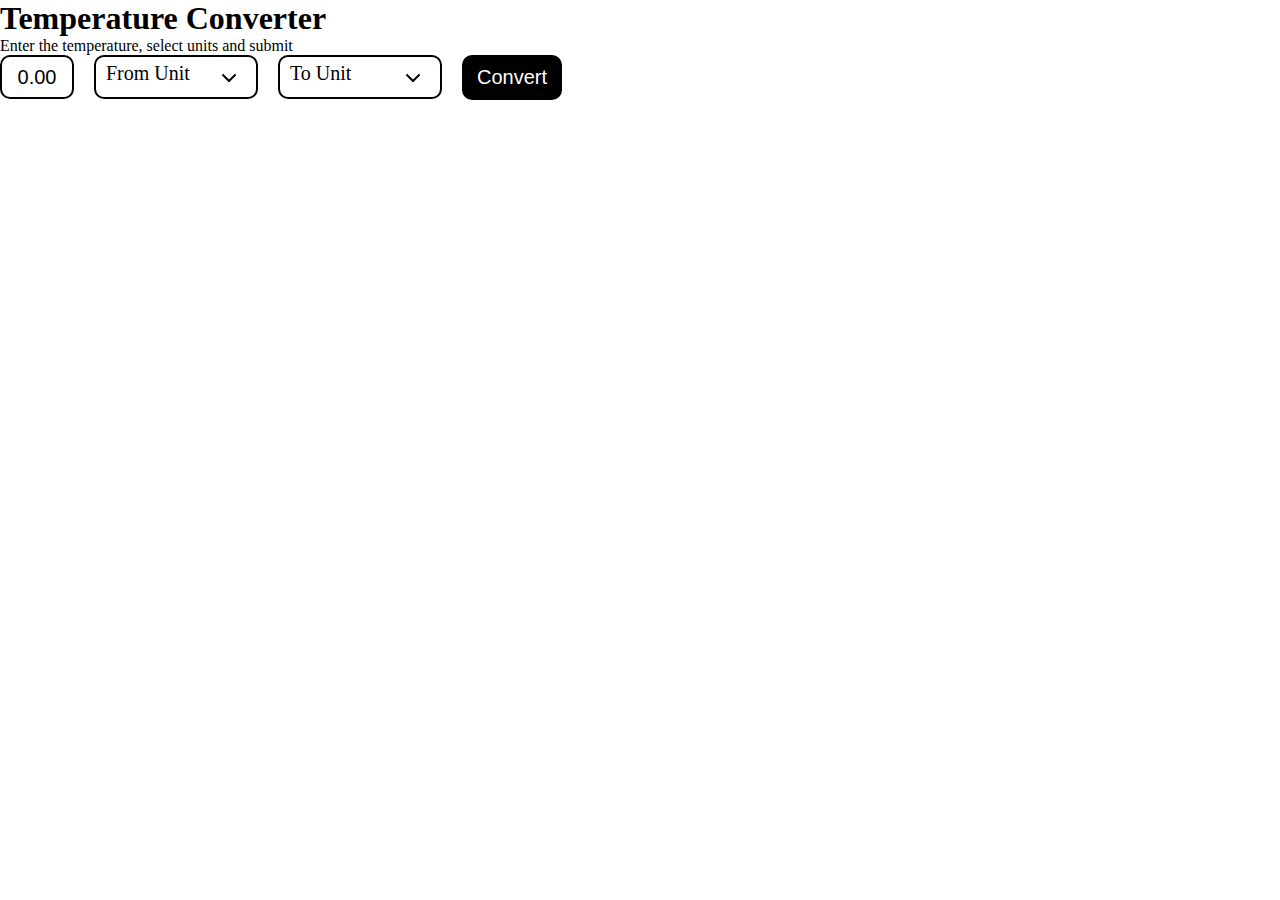
<file:  Temperature Converter /index.html>
<!DOCTYPE html>
<html lang="en">
<head>
	<meta charset="UTF-8">
	<meta name="viewport" content="width=device-width, initial-scale=1.0">
	<link rel="stylesheet" href="style.css">
	<script src='app.js' defer></script>
	<title> Temperature Converter </title>
</head>
<body>
	<div class="content">
		<h1>Temperature Converter</h1>
		<p>Enter the temperature, select units and submit</p>
		<div class="dev">
			<input type="text" placeholder='0.00' class='input'>
			<div class="dropdown">
				<p>From Unit</p>
				<ul class="list1 hidden">
					<li>Fahrenhreit</li>
					<li>Celseus</li>
					<li>Kelvin</li>
				</ul>
			</div>
			<div class="dropdown2">
				<p>To Unit</p>
				<ul class="list2 hidden">
					<li>Fahrenhreit</li>
					<li>Celseus</li>
					<li>Kelvin</li>
				</ul>
			</div>
			<button class='btn_convert'>Convert</button>
			
		</div>
	</div>
</body>
</html>
</file>
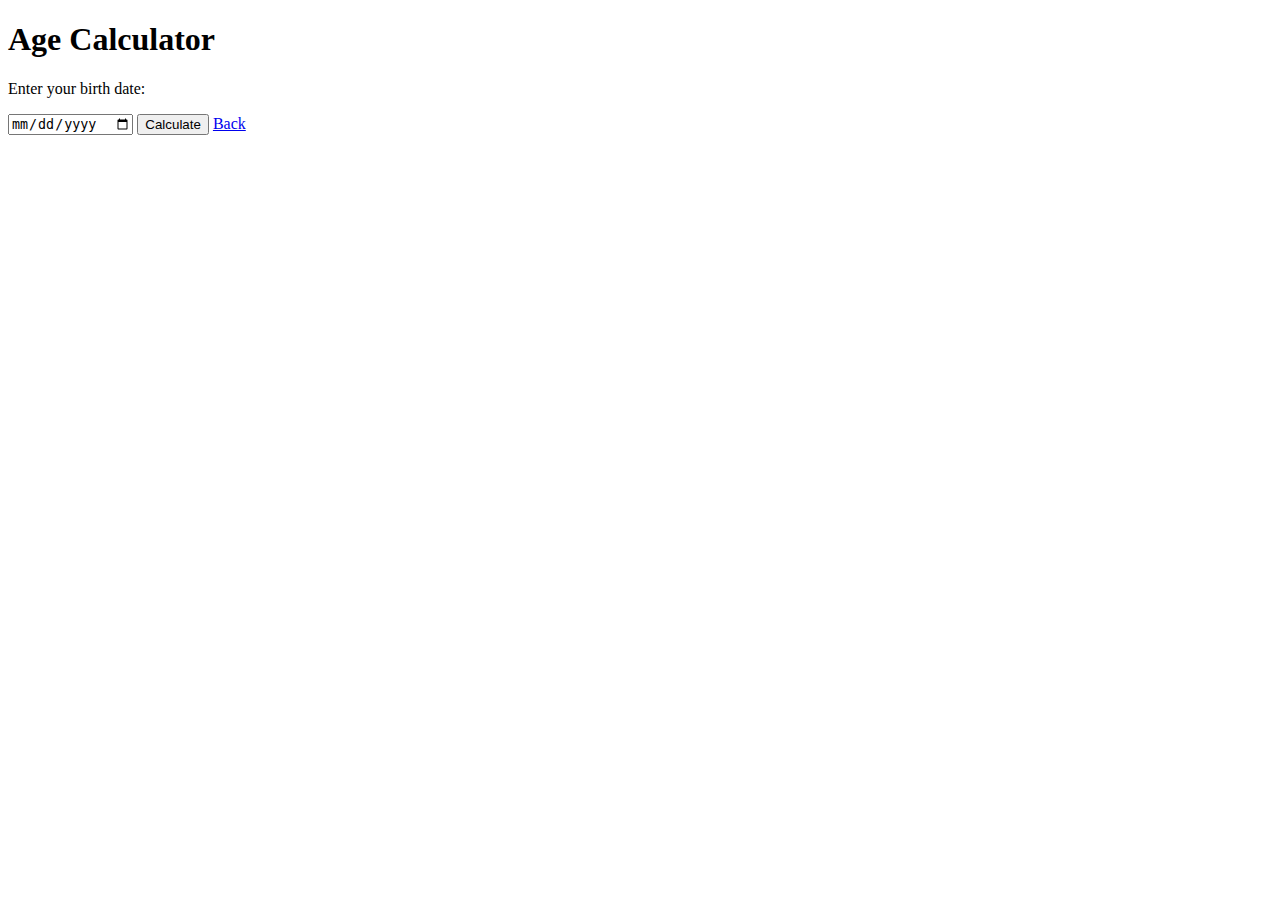
<file: Age calculator/index.html>
<!DOCTYPE html>
<html lang="en">
  <head>
    <meta charset="UTF-8" />
    <meta name="viewport" content="width=device-width, initial-scale=1.0" />
    <title>Age Calculator</title>
    <scripе type='module' src="luxon.js"defer></script>
    <script type='module' src="app.js" defer></script>
  </head>
  <body>
		<h1>Age Calculator</h1>
		<p>Enter your birth date:</p>
		<input type="date">
		<button>Calculate</button>
    <a href="https://veidd.github.io/projects_r/">Back</a>
	</body>
</html>
</file>
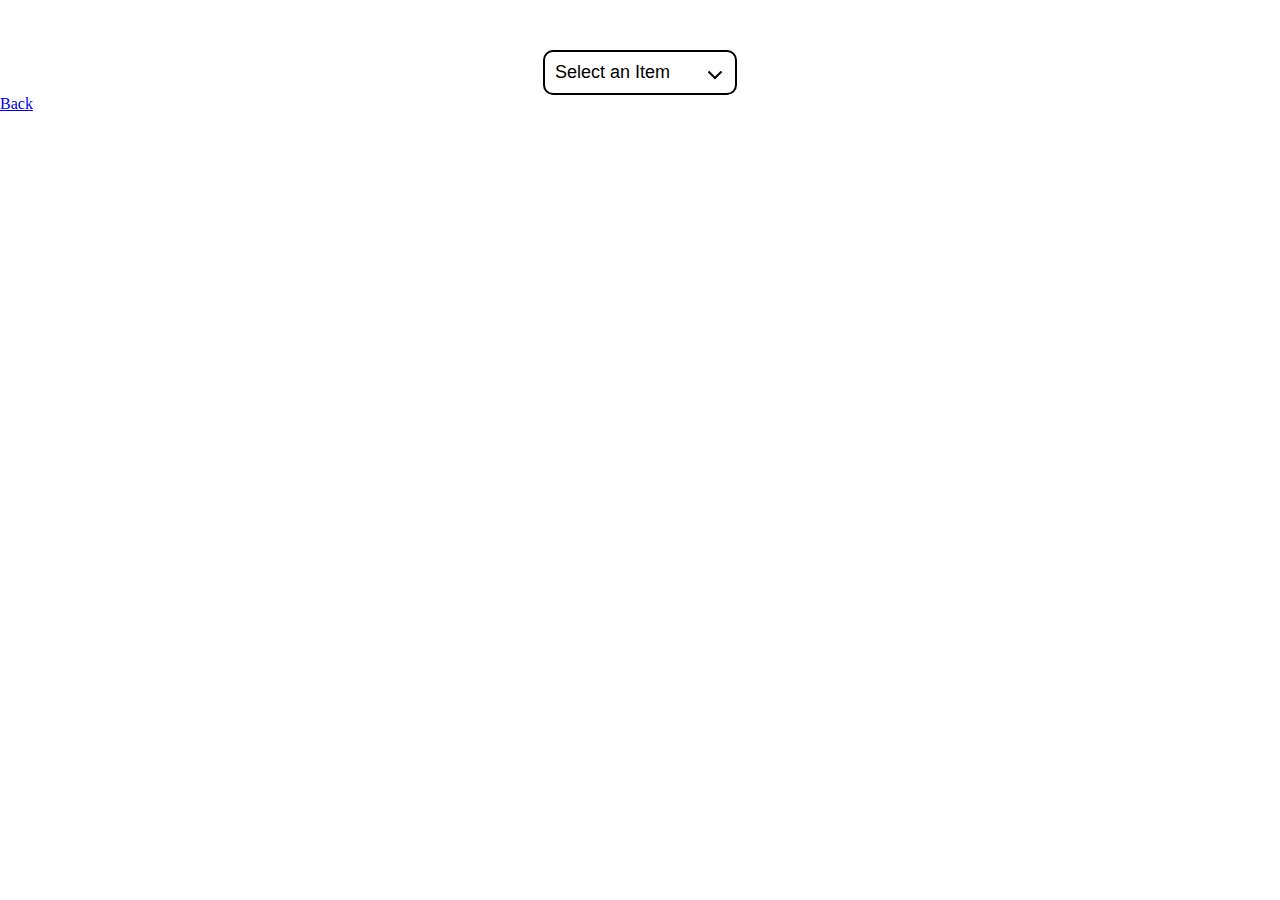
<file: DropDown/index.html>
<!DOCTYPE html>
<html lang="en">
  <head>
    <meta charset="UTF-8" />
    <meta name="viewport" content="width=device-width, initial-scale=1.0" />
    <title>Document</title>
    <link rel="stylesheet" href="style.css" />
    <script src="app.js" defer></script>
  </head>
  <body>
    <div class="container">
      <div class="dropdown">
        <p class="title">Select an Item</p>
      </div>
      <div class="elements hidden">
        <div class="element">First Item</div>
        <div class="element">Second Item</div>
        <div class="element">Third Item</div>
        <div class="element">Fourth Item</div>
        <div class="element">Fifth Item</div>
      </div>
      <div class="krug hidden"></div>
    </div>
    <a href="/index.html">Back</a>
  </body>
</html>
</file>
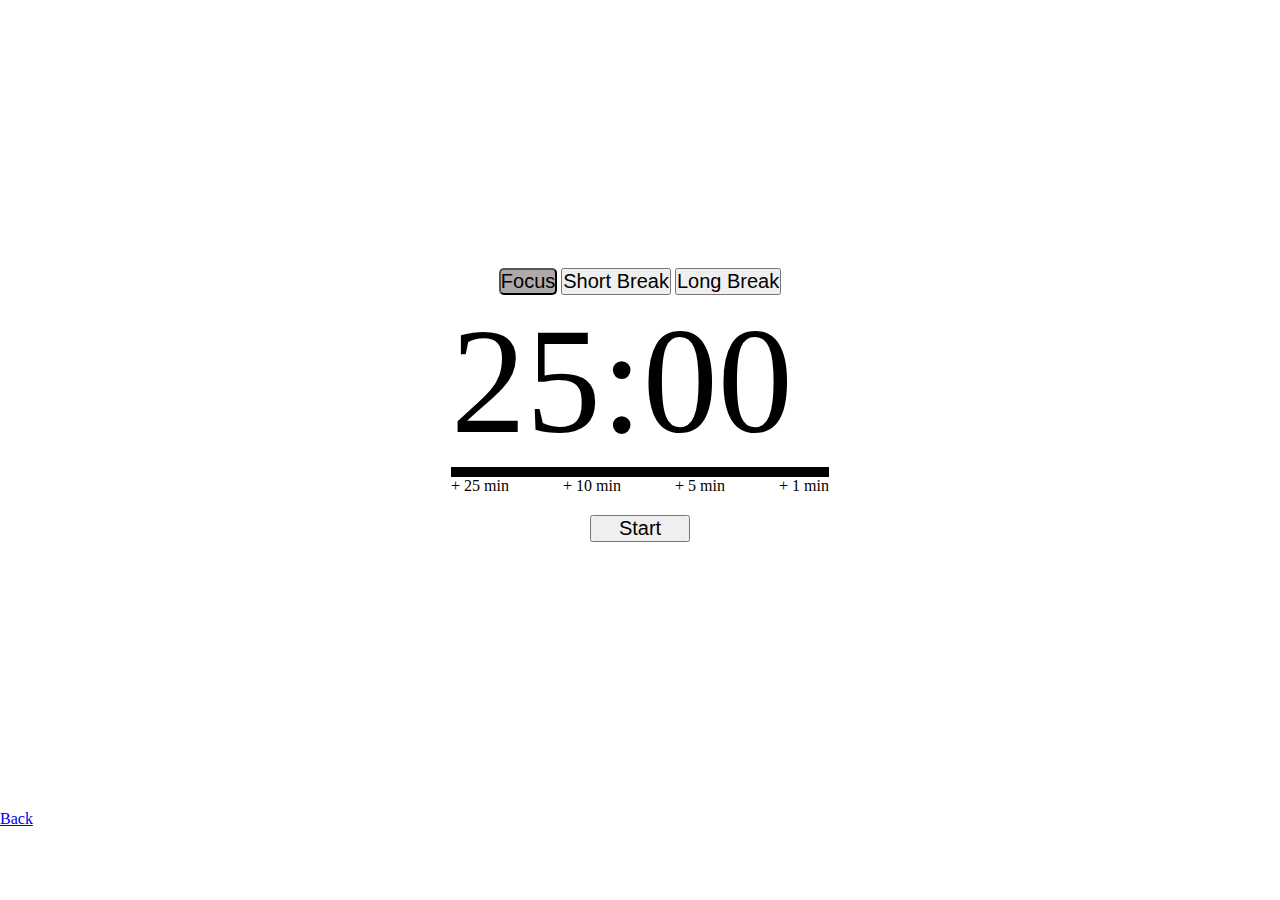
<file: Promodo timer/index.html>
<!DOCTYPE html>
<html lang="en">
<head>
	<meta charset="UTF-8">
	<meta name="viewport" content="width=device-width, initial-scale=1.0">
	<link rel="stylesheet" href="style.css">
	<script type='module' src='humanReadable.js' defer></script>
	<script type='module' src='app.js' defer></script>
	<title>Timer</title>
</head>
<body>
	<div class="content">
		<div class="btns">
			<button class="btn active" data-tab-id="1">Focus</button>
			<button class="btn" data-tab-id="2">Short Break</button>
			<button class="btn" data-tab-id="3">Long Break</button>
		</div>
		<div class="timer">
			<p class="timer_text">25:00</p>
			<div class="progress_bar"></div>
			<div class="add_time_div">
				<p class='add_time'>+ 25 min</p>
				<p class='add_time'>+ 10 min</p>
				<p class='add_time'>+ 5 min</p>
				<p class='add_time'>+ 1 min</p>
			</div>
			<div class="btns_control">
				<button class="start">Start</button>
				<button class="stop hidden">Stop</button>
				<button class="reset hidden">Reset</button>
			</div>
		</div>
	</div>
	<a href="https://veidd.github.io/projects_r/">Back</a>
</body>
</html>
</file>
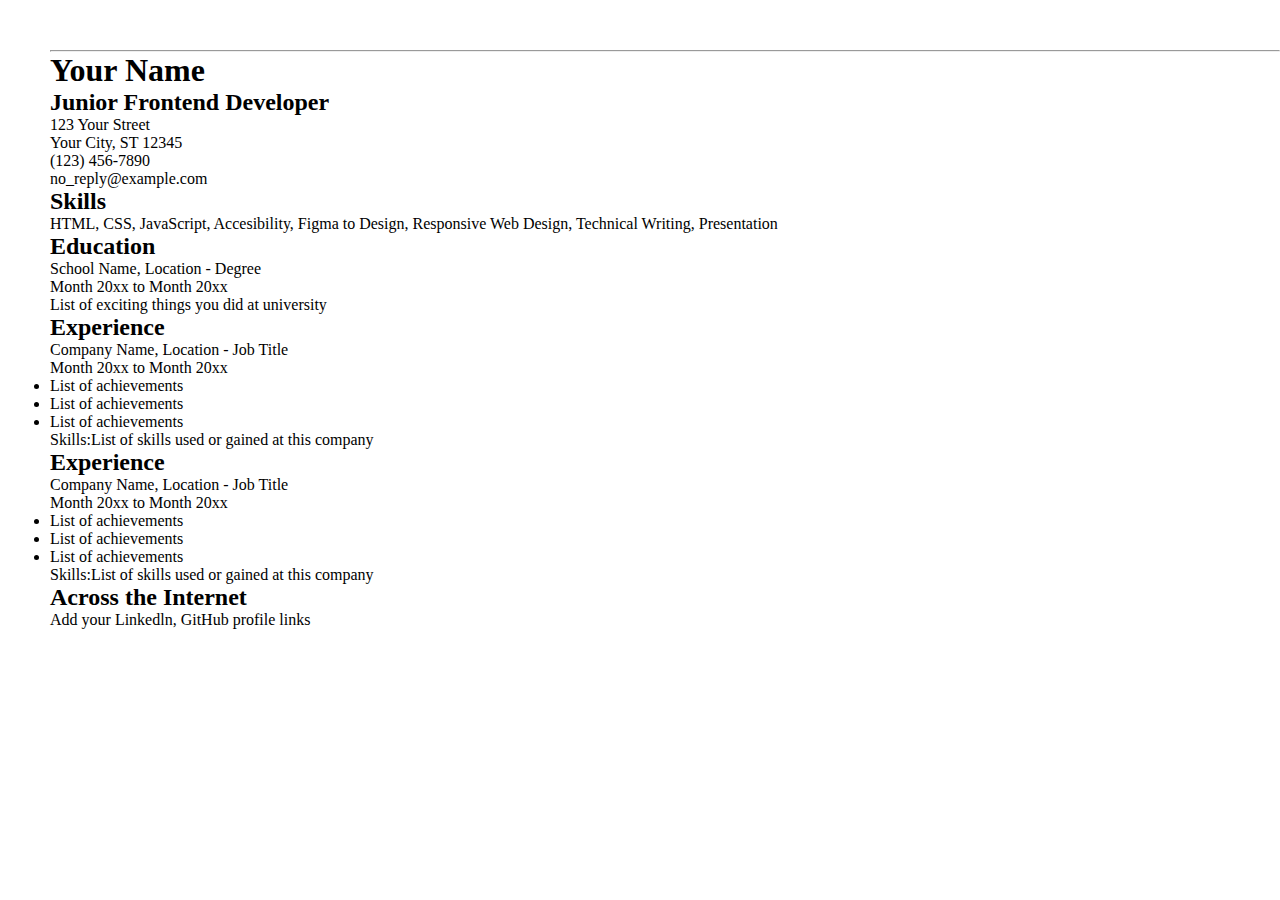
<file: Single-Page CV /index.html>
<!DOCTYPE html>
<html lang="en">
  <head>
    <meta charset="UTF-8" />
    <meta name="viewport" content="width=device-width, initial-scale=1.0" />
    <link rel="stylesheet" href="style.css" />
    <title>Single-Page CV</title>
  </head>
  <body>
    <div class="content">
      <hr />
      <div class="info">
        <h1>Your Name</h1>
        <h2>Junior Frontend Developer</h2>
        <p>123 Your Street</p>
        <p>Your City, ST 12345</p>
        <p>(123) 456-7890</p>
        <p>no_reply@example.com</p>
        <h2>Skills</h2>
        <p>
          HTML, CSS, JavaScript, Accesibility, Figma to Design, Responsive Web
          Design, Technical Writing, Presentation
        </p>
        <h2>Education</h2>
        <p>School Name, Location - Degree</p>
        <p>Month 20xx to Month 20xx</p>
        <p>List of exciting things you did at university</p>
        <h2>Experience</h2>
        <p>Company Name, Location - Job Title</p>
        <p>Month 20xx to Month 20xx</p>
        <ul>
          <li>List of achievements</li>
          <li>List of achievements</li>
          <li>List of achievements</li>
        </ul>
        <p>Skills:List of skills used or gained at this company</p>
        <h2>Experience</h2>
        <p>Company Name, Location - Job Title</p>
        <p>Month 20xx to Month 20xx</p>
        <ul>
          <li>List of achievements</li>
          <li>List of achievements</li>
          <li>List of achievements</li>
        </ul>
        <p>Skills:List of skills used or gained at this company</p>
        <h2>Across the Internet</h2>
        <p>Add your Linkedln, GitHub profile links</p>
      </div>
    </div>
  </body>
</html>
</file>
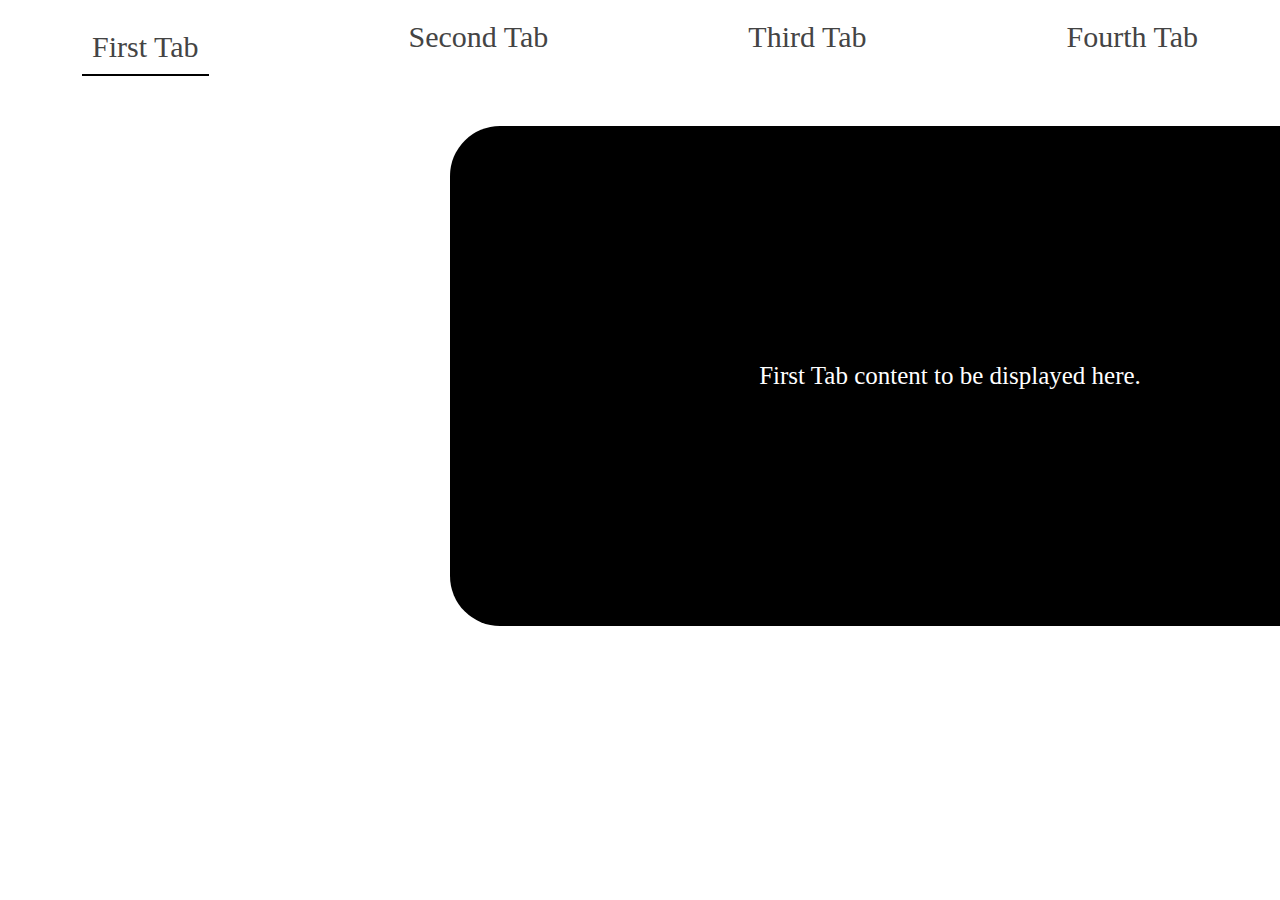
<file: Tabs/index.html>
<!DOCTYPE html>
<html lang="en">
  <head>
    <meta charset="UTF-8" />
    <meta name="viewport" content="width=device-width, initial-scale=1.0" />
    <link rel="stylesheet" href="style.css" />
    <script src="app.js" defer ></script>
    <title>Tabs</title>
  </head>
  <body>
    <div class="tabs">
      <p class='tab active' data-tab-id="1">First Tab</p>
      <p class='tab' data-tab-id="2">Second Tab</p>
      <p class='tab' data-tab-id="3">Third Tab</p>
      <p class='tab' data-tab-id="4">Fourth Tab</p>
    </div>
    <div class="content">
      <p class='p'>First Tab content to be displayed here.</p>
    </div>
  </body>
</html>
</file>
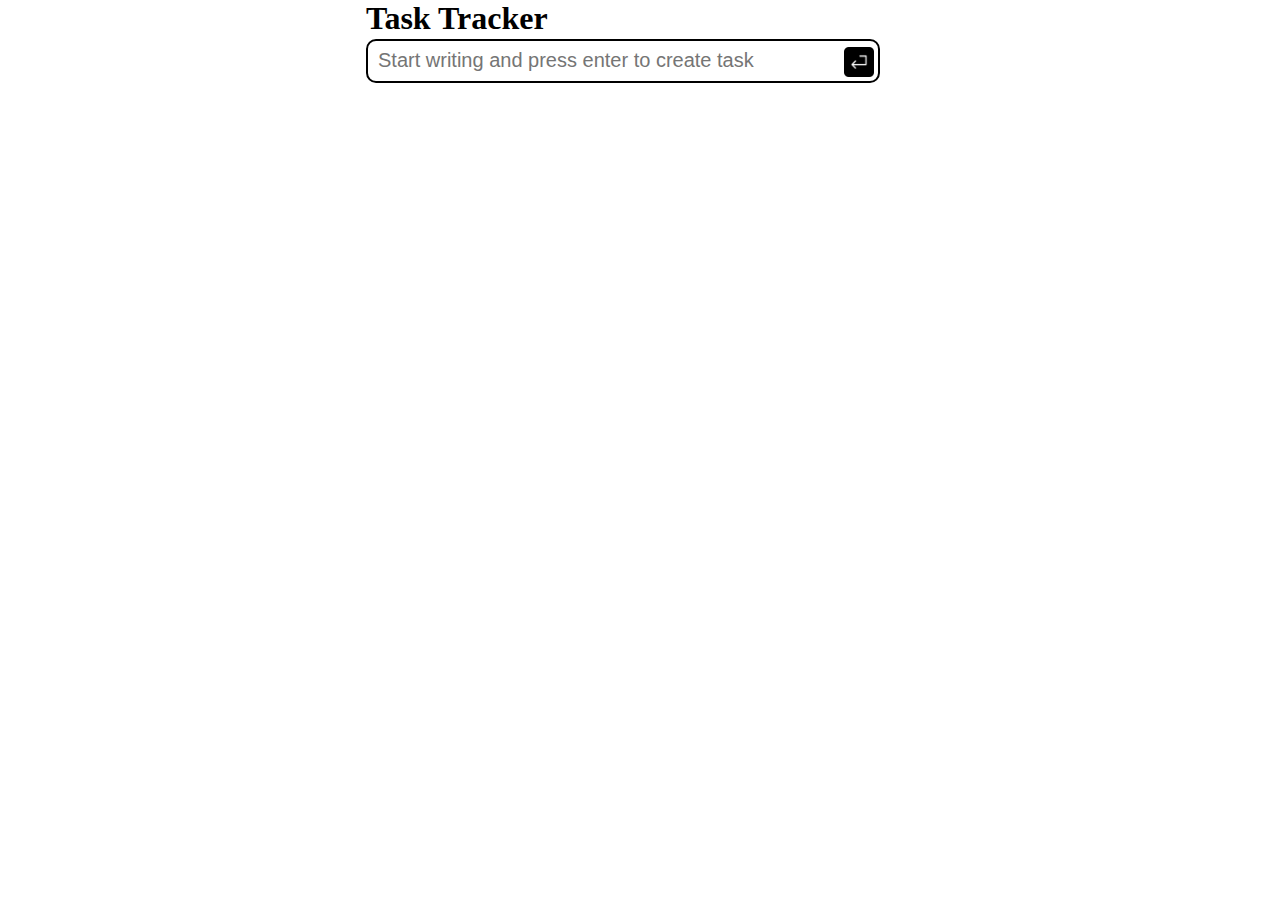
<file: Task-Tracker/index.html>
<!DOCTYPE html>
<html lang="en">
  <head>
    <meta charset="UTF-8" />
    <meta name="viewport" content="width=device-width, initial-scale=1.0" />
    <link rel="stylesheet" href="style.css" />
    <script src="app.js" defer></script>
    <title>Task-Tracker</title>
  </head>
  <body>
    <div class="container">
      <h1 class="title">Task Tracker</h1>
      <input type="text" placeholder="Start writing and press enter to create task" class="input"/>
      <img src="img/enter.png" alt="enter" class="enter" />
    </div>
  </body>
</html>
</file>
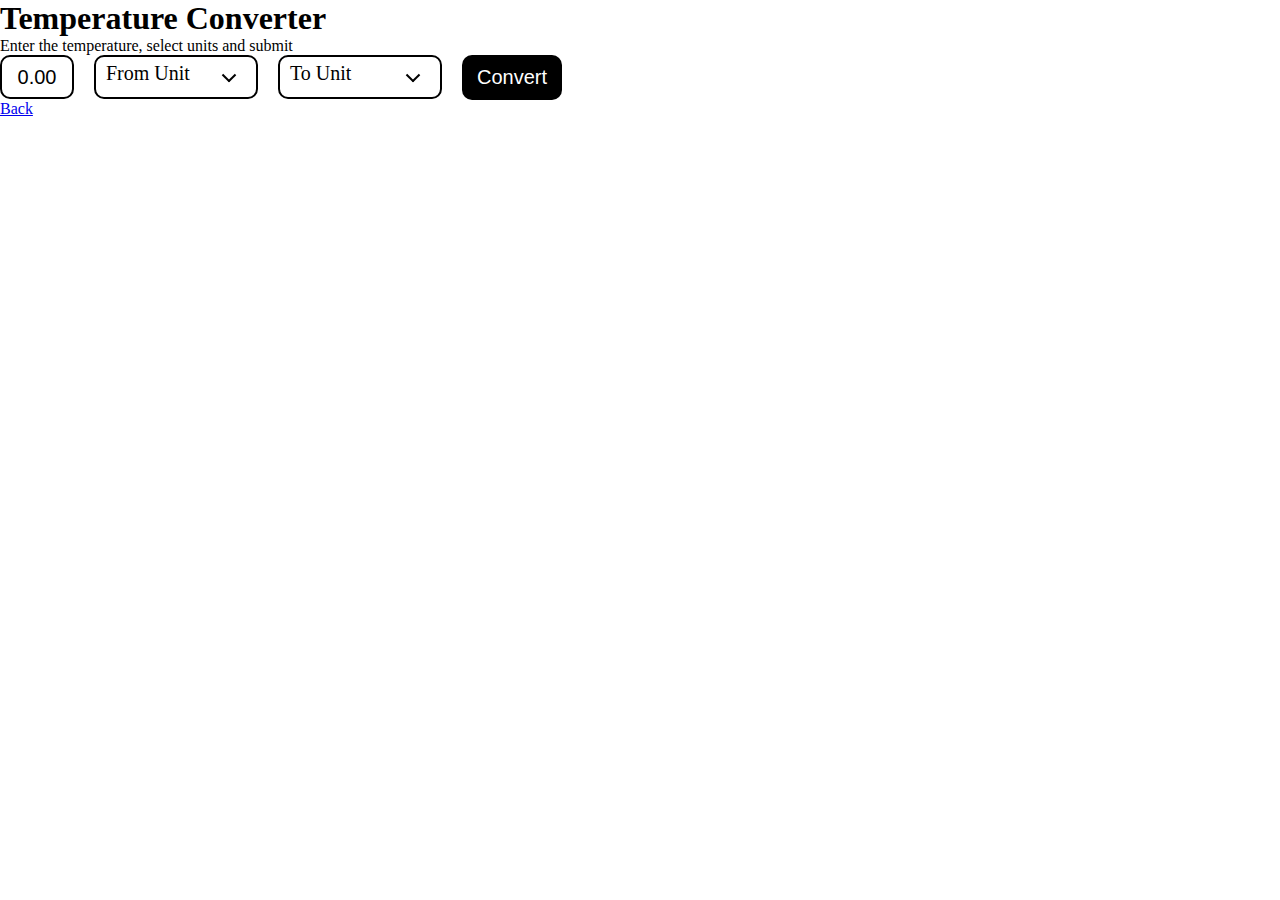
<file: Temperature Converter/index.html>
<!DOCTYPE html>
<html lang="en">
<head>
	<meta charset="UTF-8">
	<meta name="viewport" content="width=device-width, initial-scale=1.0">
	<link rel="stylesheet" href="style.css">
	<script src='app.js' defer></script>
	<title> Temperature Converter </title>
</head>
<body>
	<div class="content">
		<h1>Temperature Converter</h1>
		<p>Enter the temperature, select units and submit</p>
		<div class="dev">
			<input type="text" placeholder='0.00' class='input'>
			<div class="dropdown">
				<p class='check1'>From Unit</p>
				<ul class="list hidden">
					<li>Fahrenhreit</li>
					<li>Celseus</li>
					<li>Kelvin</li>
				</ul>
			</div>
			<div class="dropdown">
				<p class='check2'>To Unit</p>
				<ul class="list hidden">
					<li>Fahrenhreit</li>
					<li>Celseus</li>
					<li>Kelvin</li>
				</ul>
			</div>
			<button class='btn_convert'>Convert</button>
			
		</div>
		<p class='result'></p>
	</div>
	<a href="/index.html">Back</a>
</body>
</html>
</file>
<file:  Temperature Converter /style.css>
*{
	margin: 0;
	padding: 0;
}

.dev {
	display: flex;
	gap: 20px;
}

.input {
	width: 70px;
	height: 40px;
	border-radius: 10px;
	border: 2px solid black;
	text-align: center;
	color: black;
	font-size: 20px;
}
.input::placeholder {
	text-align: center;
	color: black;
	font-size: 20px;
}
.dropdown, .dropdown2 {
	cursor: pointer;
	p {
		width: 150px;
		height: 35px;
		border: 2px solid black;
		font-size: 20px;
		border-radius: 10px;
		padding-left: 10px;
		padding-top: 5px;
	}
}

.dropdown p::after, .dropdown p::before, .dropdown2 p::after, .dropdown2 p::before {
	content: '';
	width: 10px;
  height: 2px;
  background-color: black;
  display: block;
  float: right;
  position: relative;
  top: 15px;
	
}

.dropdown p::after, .dropdown2 p::after {
  transform: rotate(45deg);
	left: -15px;
}
.dropdown p::before, .dropdown2 p::before {
  transform: rotate(-45deg);
	left: -19px;
}

.hidden {
	display: none;
}

.list {
	list-style: none;
	border: 2px solid black;
	border-radius: 10px;
	margin-top: 5px;
	font-size: 20px;
	li {
		margin-top: 10px;
		margin-left: 10px;
	}
}

.btn_convert {
	background-color: black;
	width: 100px;
	height: 45px;
	border: none;
	border-radius: 10px;
	color: white;
	font-size: 20px;
	pointer-events: none;

}
</file>
<file: DropDown/style.css>
* {
  margin: 0;
  padding: 0;
}
.container {
  display: flex;
  flex-direction: column;
  align-items: center;
  margin-top: 50px;
}
.dropdown {
  border-radius: 10px;
  padding: 10px;
  width: 170px;
  font-size: 18px;
  font-family: "Gill Sans", "Gill Sans MT", Calibri, "Trebuchet MS", sans-serif;
  border: 2px solid black;
  cursor: pointer;
}
.title::before,
.title::after {
  content: "";
  width: 10px;
  height: 2px;
  background-color: black;
  display: block;
  float: right;
  position: relative;
  top: 12px;
}
.title::after {
  left: 2px;
  transform: rotate(45deg);
}
.title::before {
  right: 2px;
  transform: rotate(-45deg);
}
.active::after {
  left: 2px;
  transform: rotate(-45deg);
}
.active::before {
  right: 2px;
  transform: rotate(45deg);
}
.elements {
  display: flex;
  width: 180px;
  margin-top: 10px;
  flex-direction: column;
  border-radius: 20px;
  border: 2px solid black;
  div {
    padding: 10px;
    border-bottom: 2px solid black;
    font-family: "Gill Sans", "Gill Sans MT", Calibri, "Trebuchet MS",
      sans-serif;
    cursor: pointer;
  }
  div:last-child {
    border-bottom: none;
  }
}

.hidden {
  display: none;
}

.krug {
  display: inline-block;
  position: relative;
  top: 3px;
  float: right;
  width: 0px;
  height: 0px;
  border-radius: 50px;
  background-color: black;
}

.krug::after {
  content: "";
  width: 5px;
  height: 2px;
  background-color: white;
  display: block;
  float: right;
  transform: rotate(35deg);
}

.krug::before {
  content: "";
  width: 8px;
  height: 2px;
  background-color: white;
  display: block;
  float: right;
  transform: rotate(-45deg);
  position: relative;
  left: 5px;
  top: 1px;
}
</file>
<file: Promodo timer/style.css>
* {
	margin: 0;
	padding: 0;
}
.content {
	display: flex;
	align-items: center;
	justify-content: center;
	height: 90vh;
	flex-direction: column;
}

.btn {
	font-size: 20px;
	cursor: pointer;
}
.btns_control {
	display: flex;
	justify-content: center;
	gap: 20px;
}
.timer_text {
	font-size: 150px;
}

.start, .stop, .reset {
	width: 100px;
	margin-top: 20px;
	font-size: 20px;
	cursor: pointer;
	
}

.add_time_div {
	display: flex;
	justify-content: space-between;
	p {
		cursor: pointer;
	}
}
.active {
	background-color: #aeaaaa;	
	border-radius: 5px;
}
.hidden {
	display: none;
}
.progress_bar {
	width: 378px;
	height: 10px;
	background-color: black;
}
.progress_bar::before {
	content: '';
	display: block;
	width: 0px;
	height: 10px;
	background-color: #ff0000;
}
</file>
<file: Single-Page CV /style.css>
* {
	margin: 0;
	padding: 0;
}



.content {
	margin-top: 50px;
	margin-left: 50px;
}
</file>
<file: Tabs/style.css>
* {
	margin: 0;
	padding: 0;
}

.tabs {
	display: flex;
	gap: 200px;
	justify-content: center;
	margin-top: 20px;
	font-size: 30px;
	p {
		cursor: pointer;
		color: #444;
	}
}

.active {
	padding: 10px;
	border-bottom: 2px solid black;
}

.content {
	width: 1000px;
	background-color: black;
	border-radius: 50px;
	height: 500px;
	margin-top: 50px;
	margin-left: 450px;
	display: flex;
	align-items: center;
	justify-content: center;
	p{
		color: white;
		font-size: 25px;
	}
}
</file>
<file: Task-Tracker/style.css>
*{
	margin: 0;
	padding: 0;
}

body {
	display: flex;
	justify-content: center;
}

.input {
	width: 500px;
	height: 40px;
	border-radius: 10px;
	border: 2px solid black;
	padding-left: 10px;
	font-size: 20px;	
}

.input::placeholder {
	font-size: 20px;	
}

.enter {
	width: 30px;
	height: 30px;
	z-index: 1;
	position: relative;
	left: -40px;
	top: 10px;
}

.task {
	width: 500px;
	margin-top: 30px;
	display: flex;
	justify-content: space-between;
	border-bottom: 2px solid #8d8b8b;
	padding-bottom: 10px;
}
.ready_task, .del_task {
	width: 25px;
	height: 25px;
}
.del_task {
	margin-left: 65px;

}
.ready_task {
	border-radius: 5px;
	border: 2px solid black;
	background: transparent;
}
.text_task {
	margin-top: -2px;
	margin-left: 20px;
	font-size: 20px;
}

.ready_task_active {
	background-color: gray;
}

.text_task_active {
	text-decoration: line-through;
	color: gray;
}
</file>
<file: Temperature Converter/style.css>
*{
	margin: 0;
	padding: 0;
}

.dev {
	display: flex;
	gap: 20px;
}

.input {
	width: 70px;
	height: 40px;
	border-radius: 10px;
	border: 2px solid black;
	text-align: center;
	color: black;
	font-size: 20px;
}
.input::placeholder {
	text-align: center;
	color: black;
	font-size: 20px;
}
.dropdown, .dropdown2 {
	cursor: pointer;
	p {
		width: 150px;
		height: 35px;
		border: 2px solid black;
		font-size: 20px;
		border-radius: 10px;
		padding-left: 10px;
		padding-top: 5px;
	}
}

.dropdown p::after, .dropdown p::before, .dropdown2 p::after, .dropdown2 p::before {
	content: '';
	width: 10px;
  height: 2px;
  background-color: black;
  display: block;
  float: right;
  position: relative;
  top: 15px;
	
}

.dropdown p::after, .dropdown2 p::after {
  transform: rotate(45deg);
	left: -15px;
}
.dropdown p::before, .dropdown2 p::before {
  transform: rotate(-45deg);
	left: -19px;
}

.hidden {
	display: none;
}

.list {
	list-style: none;
	border: 2px solid black;
	border-radius: 10px;
	margin-top: 5px;
	font-size: 20px;
	li {
		margin-top: 10px;
		margin-left: 10px;
	}
}

.btn_convert {
	background-color: black;
	width: 100px;
	height: 45px;
	border: none;
	border-radius: 10px;
	color: white;
	font-size: 20px;
	pointer-events: none;

}
</file>
